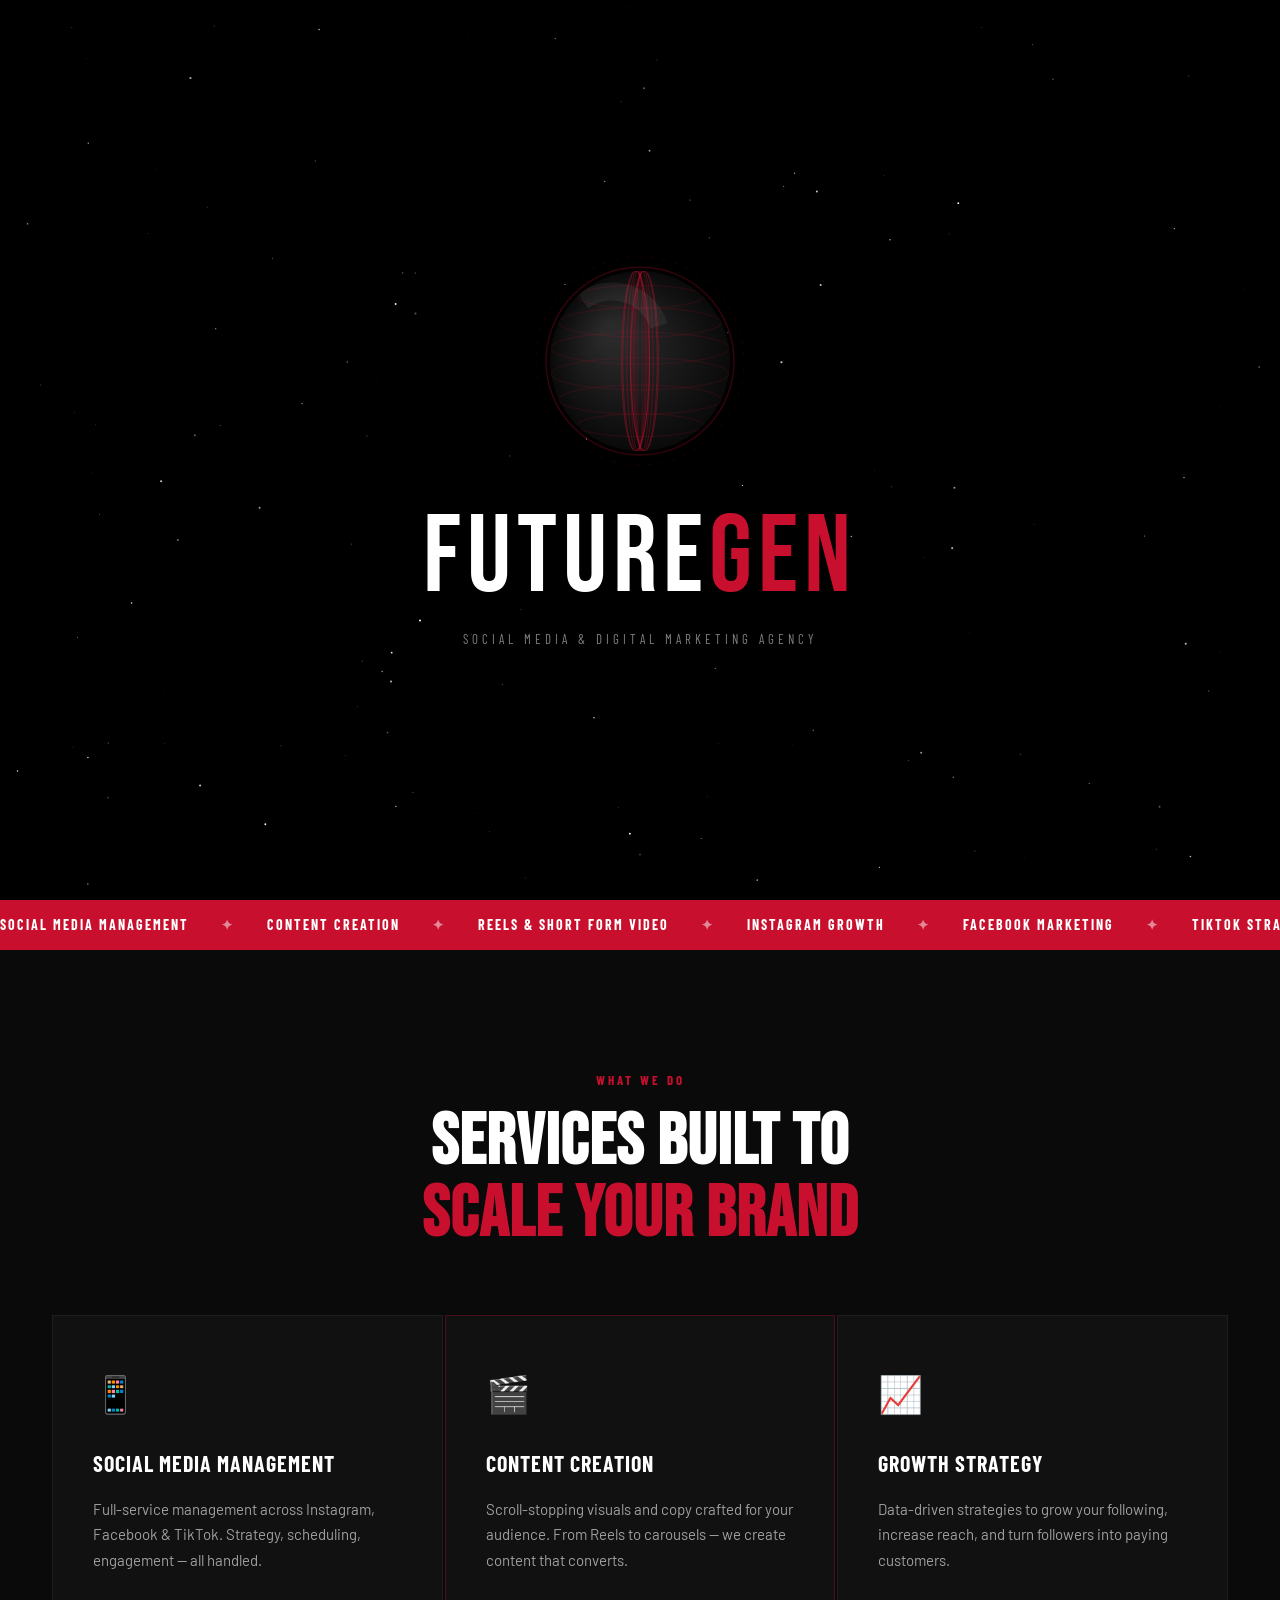
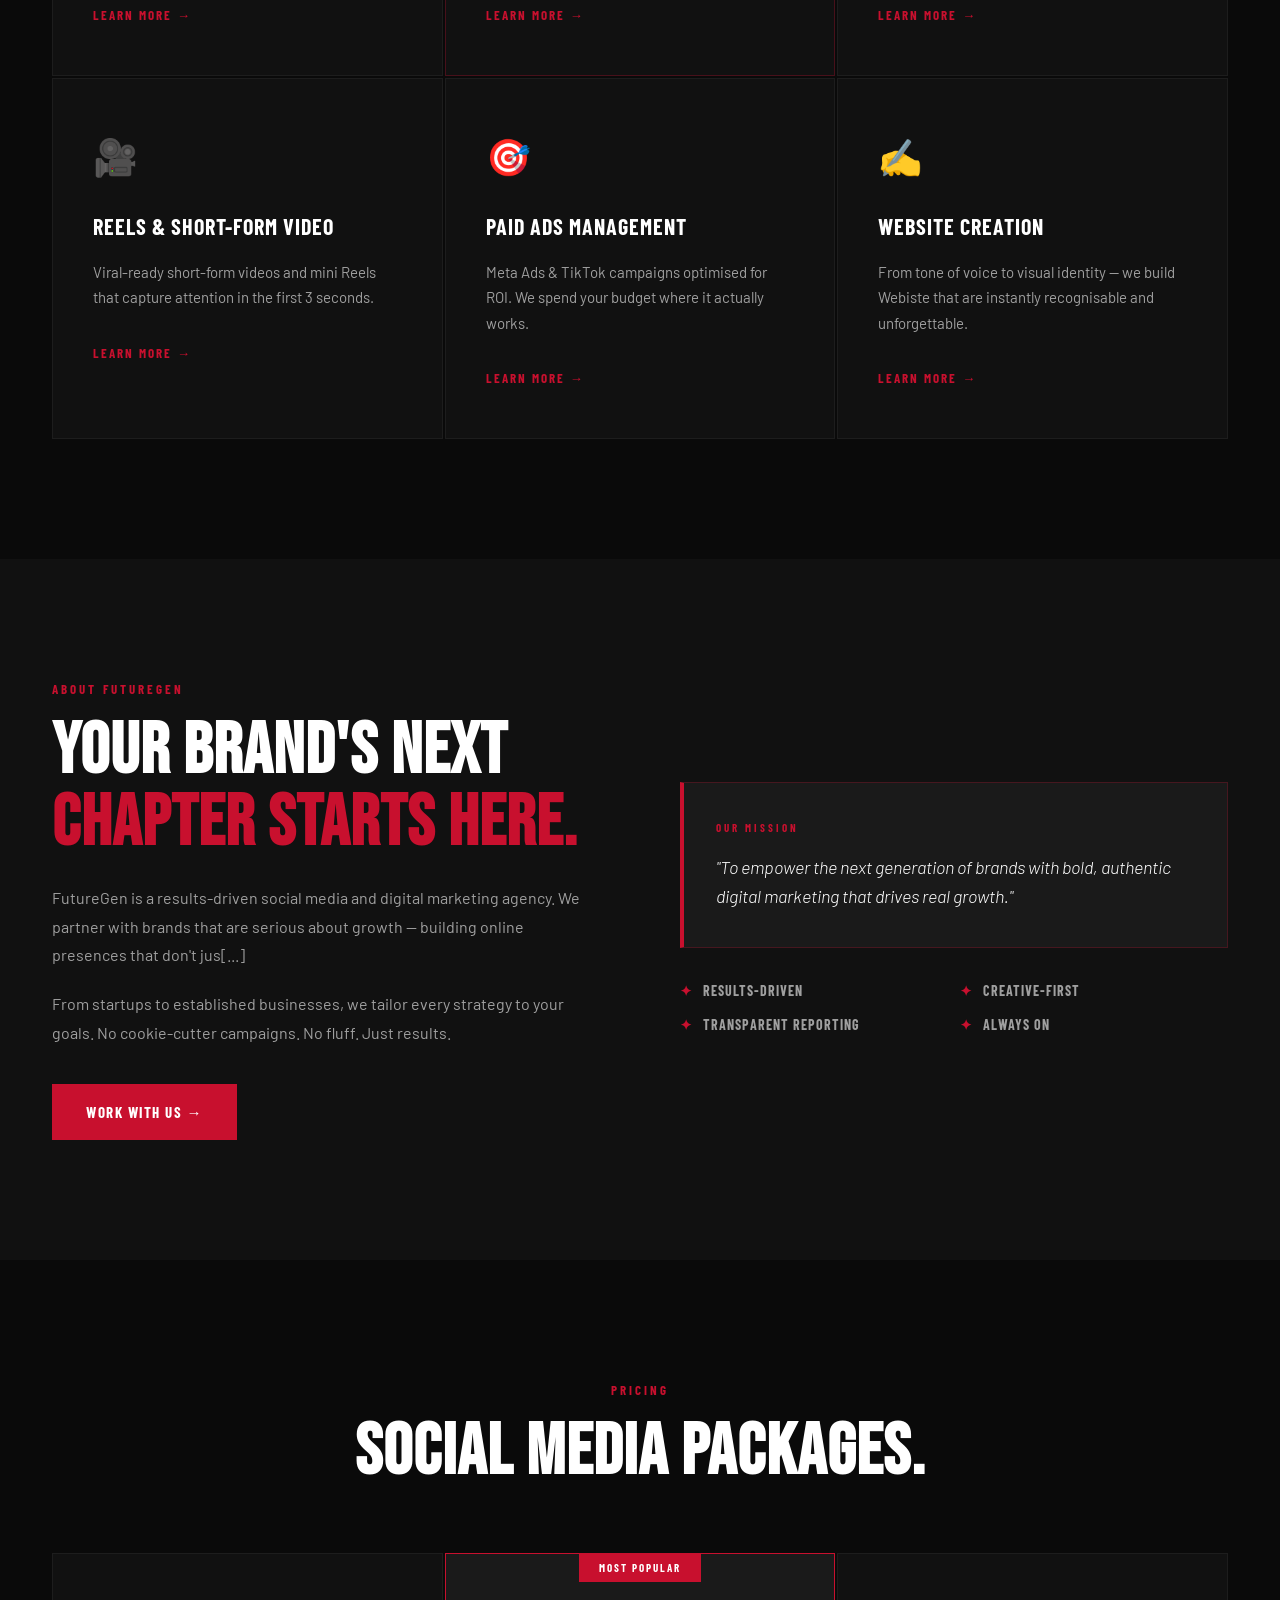
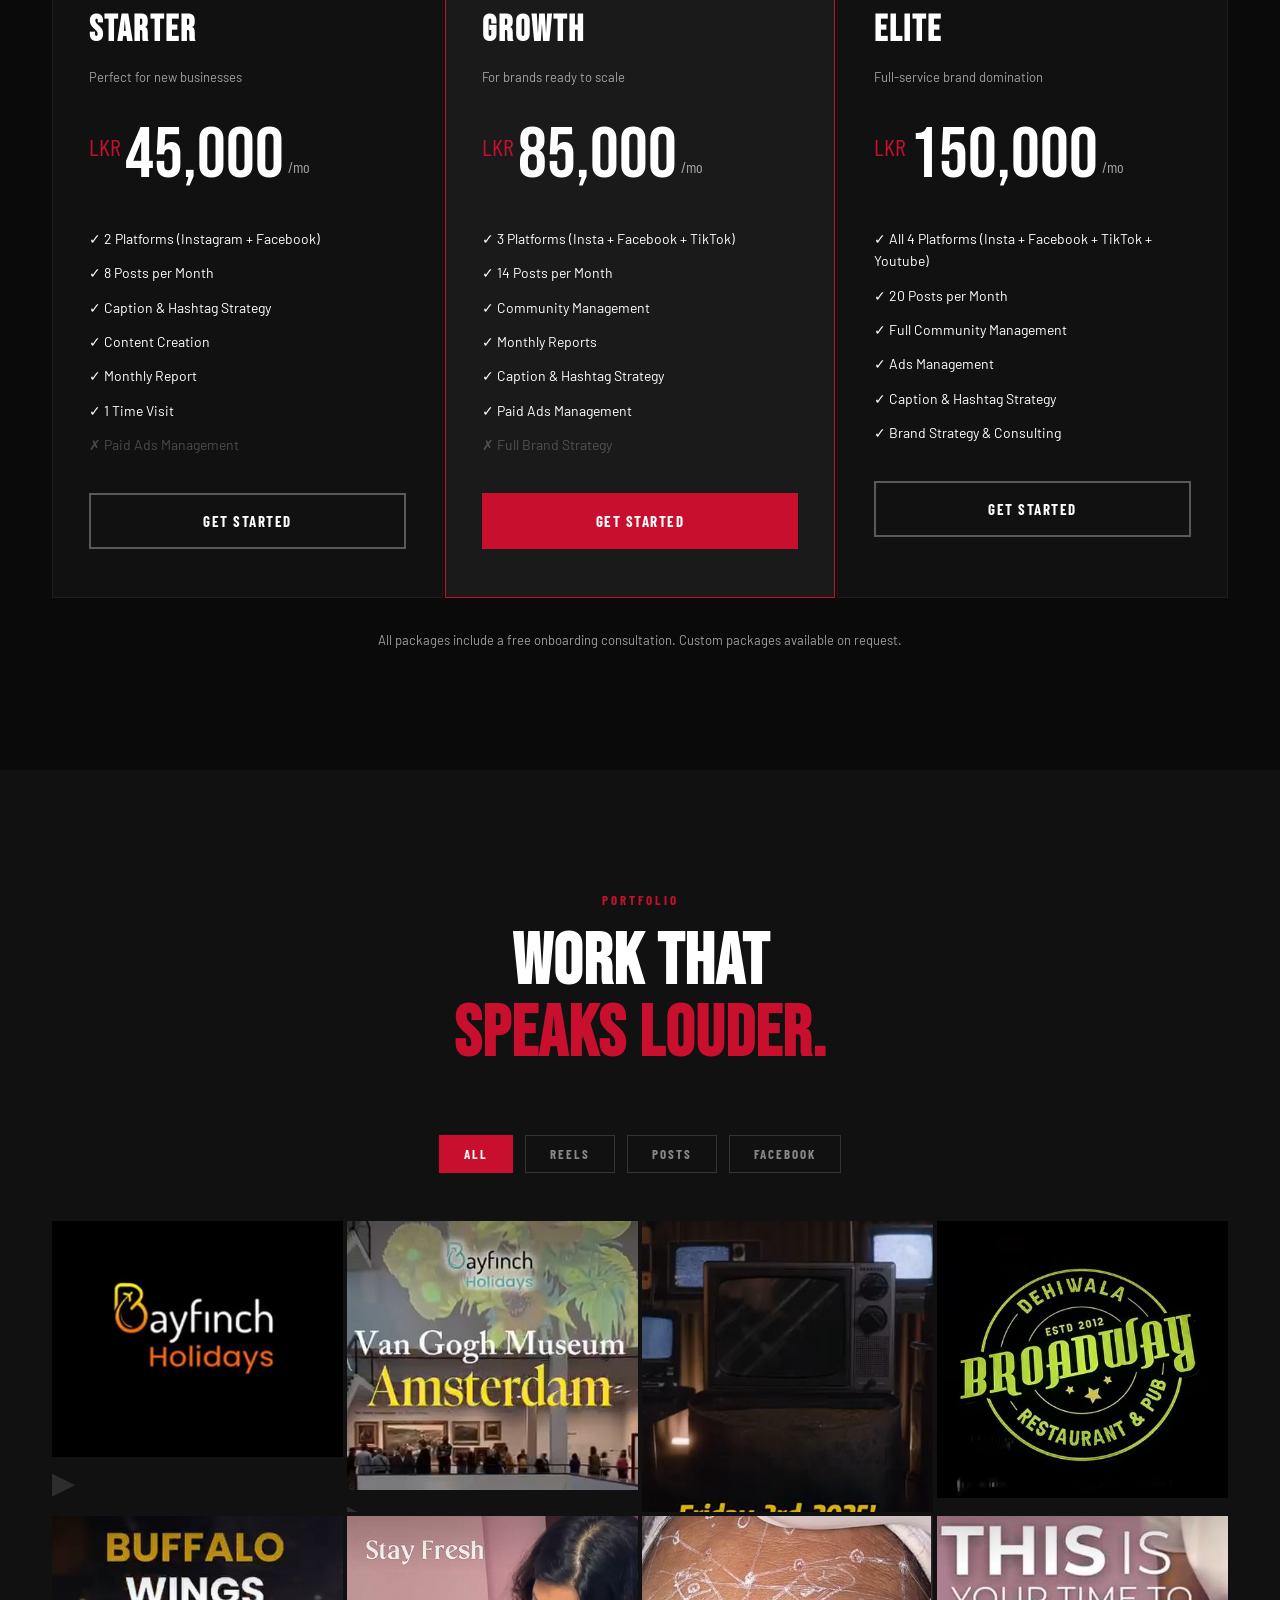
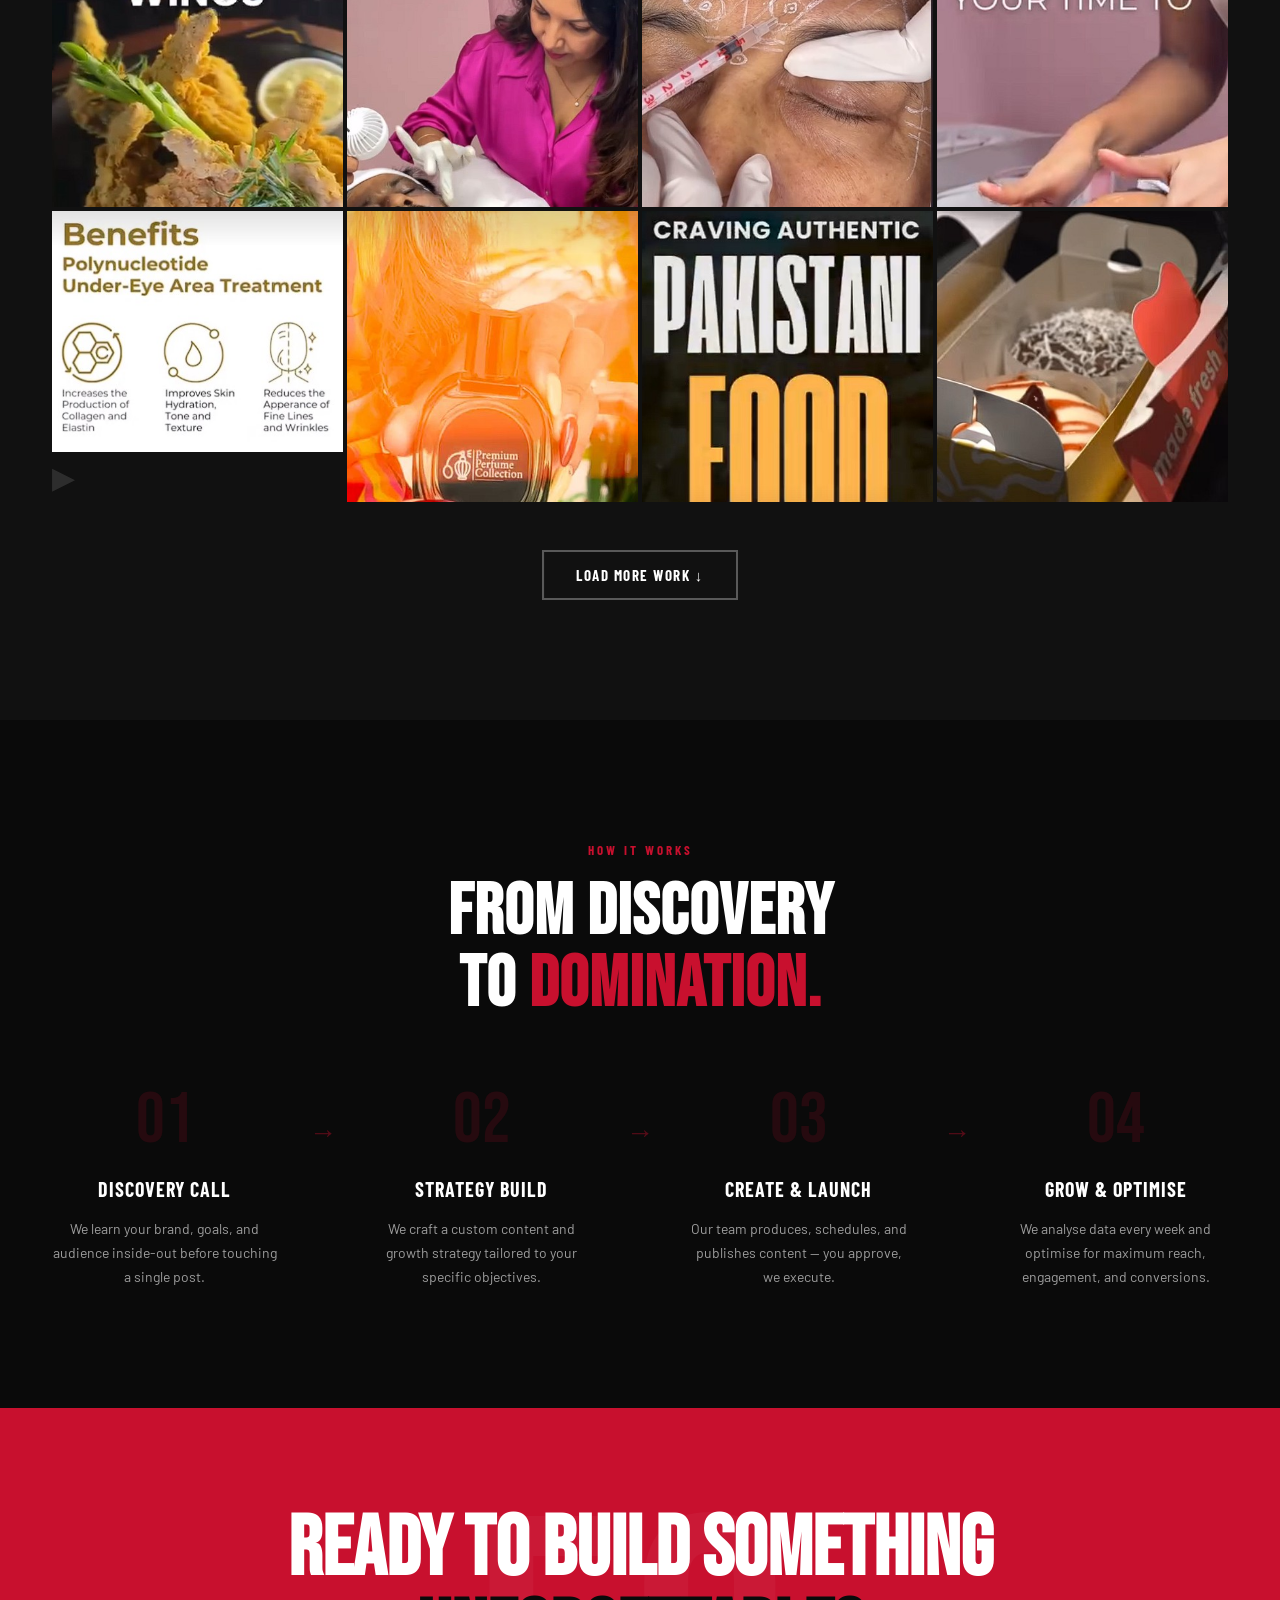
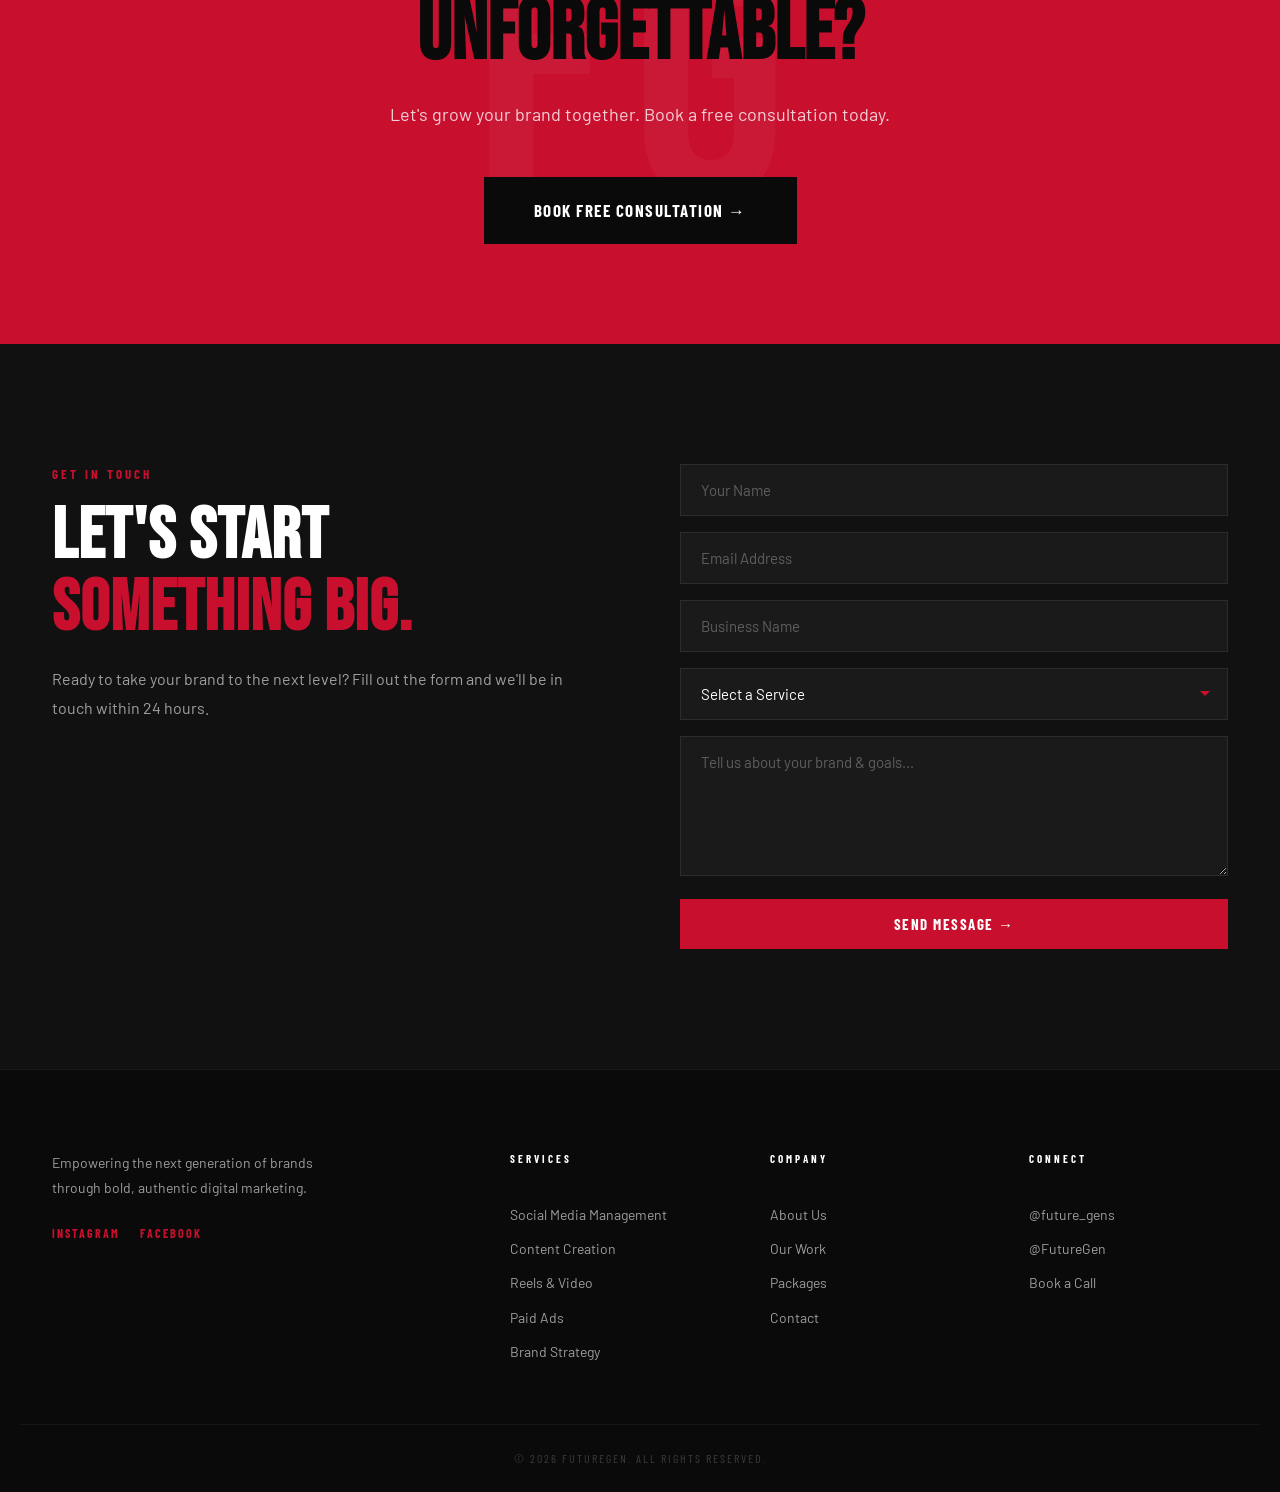
<file: index.html>
<!DOCTYPE html>
<html lang="en">
<head>
  <meta charset="UTF-8" />
  <meta name="viewport" content="width=device-width, initial-scale=1.0" />
  <title>FutureGen — Social Media & Digital Marketing Agency</title>
  <link rel="stylesheet" href="css/style.css" />
  <link rel="preconnect" href="https://fonts.googleapis.com" />
  <link href="https://fonts.googleapis.com/css2?family=Bebas+Neue&family=Barlow:ital,wght@0,300;0,400;0,600;0,700;1,300&family=Barlow+Condensed:wght@400;700&display=swap" rel="stylesheet" />
</head>
<body>

  <!-- ===== INTRO OVERLAY ===== -->
  <div id="intro-overlay">
    <canvas id="intro-stars"></canvas>
    <div id="intro-content">
      <div id="globe-wrap">
        <canvas id="globe-canvas"></canvas>
      </div>
      <div id="intro-text">
        <span id="intro-future">FUTURE</span><span id="intro-gen">GEN</span>
      </div>
      <p id="intro-tagline">Social Media &amp; Digital Marketing Agency</p>
    </div>
  </div>

  <!-- STARS BACKGROUND -->
  <canvas id="stars"></canvas>

  <!-- ===== NAVBAR ===== -->
  <header class="navbar" id="navbar">
    <div class="nav-inner">
      <a href="#" class="nav-logo">
     
      </a>
      <nav class="nav-links" id="nav-links">
        <a href="#services">Services</a>
        <a href="#work">Our Work</a>
        <a href="#about">About Us</a>
        <a href="#packages">Packages</a>
        <a href="#contact" class="nav-cta">Get Started</a>
      </nav>
      <button class="hamburger" id="hamburger" aria-label="Menu">
        <span></span><span></span><span></span>
      </button>
    </div>
  </header>

  

  <!-- ===== HERO ===== -->
  <section class="hero" id="home">
    <div class="hero-content">

      <h1 class="hero-title">
        We Grow<br /><span class="red">Brands</span> That<br />Matter.
      </h1>
      <p class="hero-sub">Social Media Management · Content Creation · Digital Marketing · Video Creation</p>
      <div class="hero-actions">
        <a href="#contact" class="btn btn-red">Start Growing →</a>
        <a href="#work" class="btn btn-outline">View Our Work</a>
      </div>
    </div>

    <div class="hero-scroll">
      <span>Scroll</span>
      <div class="scroll-line"></div>
    </div>
  </section>

  <!-- ===== MARQUEE ===== -->
  <div class="marquee-wrap">
    <div class="marquee-track">
      <span>Social Media Management</span><span class="dot">✦</span>
      <span>Content Creation</span><span class="dot">✦</span>
      <span>Reels & Short Form Video</span><span class="dot">✦</span>
      <span>Instagram Growth</span><span class="dot">✦</span>
      <span>Facebook Marketing</span><span class="dot">✦</span>
      <span>TikTok Strategy</span><span class="dot">✦</span>
      <span>Brand Identity</span><span class="dot">✦</span>
      <span>Digital Marketing</span><span class="dot">✦</span>
      <span>Logo Creation</span><span class="dot">✦</span>
      <span>Flyer Creation</span><span class="dot">✦</span>
      <span>Website Creation</span><span class="dot">✦</span>


      <!-- duplicate for seamless loop -->
      <span>Social Media Management</span><span class="dot">✦</span>
      <span>Content Creation</span><span class="dot">✦</span>
      <span>Reels & Short Form Video</span><span class="dot">✦</span>
      <span>Instagram Growth</span><span class="dot">✦</span>
      <span>Facebook Marketing</span><span class="dot">✦</span>
      <span>TikTok Strategy</span><span class="dot">✦</span>
      <span>Brand Identity</span><span class="dot">✦</span>
      <span>Digital Marketing</span><span class="dot">✦</span>
      <span>Logo Creation</span><span class="dot">✦</span>
      <span>Flyer Creation</span><span class="dot">✦</span>
      <span>Website Creation</span><span class="dot">✦</span>
    </div>
  </div>



  <!-- ===== SERVICES ===== -->
  <section class="services-section" id="services">
    <div class="container">
      <div class="section-header">
        <p class="section-eyebrow">What We Do</p>
        <h2 class="section-title">Services Built to<br /><span class="red">Scale Your Brand</span></h2>
      </div>
      <div class="services-grid">

        <div class="service-card">
          <div class="service-icon">📱</div>
          <h3>Social Media Management</h3>
          <p>Full-service management across Instagram, Facebook & TikTok. Strategy, scheduling, engagement — all handled.</p>
          <a href="#packages" class="service-link">Learn More →</a>
        </div>

        <div class="service-card featured">
          <div class="service-icon">🎬</div>
          <h3>Content Creation</h3>
          <p>Scroll-stopping visuals and copy crafted for your audience. From Reels to carousels — we create content that converts.</p>
          <a href="#packages" class="service-link">Learn More →</a>
        </div>

        <div class="service-card">
          <div class="service-icon">📈</div>
          <h3>Growth Strategy</h3>
          <p>Data-driven strategies to grow your following, increase reach, and turn followers into paying customers.</p>
          <a href="#packages" class="service-link">Learn More →</a>
        </div>

        <div class="service-card">
          <div class="service-icon">🎥</div>
          <h3>Reels & Short-Form Video</h3>
          <p>Viral-ready short-form videos and mini Reels that capture attention in the first 3 seconds.</p>
          <a href="#packages" class="service-link">Learn More →</a>
        </div>

        <div class="service-card">
          <div class="service-icon">🎯</div>
          <h3>Paid Ads Management</h3>
          <p>Meta Ads & TikTok campaigns optimised for ROI. We spend your budget where it actually works.</p>
          <a href="#packages" class="service-link">Learn More →</a>
        </div>

        <div class="service-card">
          <div class="service-icon">✍️</div>
          <h3>Website Creation </h3>
          <p>From tone of voice to visual identity — we build Webiste that are instantly recognisable and unforgettable.</p>
          <a href="#packages" class="service-link">Learn More →</a>
        </div>

      </div>
    </div>
  </section>

  <!-- ===== ABOUT ===== -->
  <section class="about-section" id="about">
    <div class="container about-inner">
      <div class="about-left">
        <p class="section-eyebrow">About FutureGen</p>
        <h2 class="section-title">Your Brand's Next<br /><span class="red">Chapter Starts Here.</span></h2>
        <p class="about-text">FutureGen is a results-driven social media and digital marketing agency. We partner with brands that are serious about growth — building online presences that don't jus[...]
        <p class="about-text">From startups to established businesses, we tailor every strategy to your goals. No cookie-cutter campaigns. No fluff. Just results.</p>
        <a href="#contact" class="btn btn-red">Work With Us →</a>
      </div>
      <div class="about-right">
        <div class="about-card">
          <div class="about-card-tag">Our Mission</div>
          <p>"To empower the next generation of brands with bold, authentic digital marketing that drives real growth."</p>
        </div>
        <div class="about-values">
          <div class="value-item"><span>✦</span> Results-Driven</div>
          <div class="value-item"><span>✦</span> Creative-First</div>
          <div class="value-item"><span>✦</span> Transparent Reporting</div>
          <div class="value-item"><span>✦</span> Always On</div>
        </div>
      </div>
    </div>
  </section>

  <!-- ===== PACKAGES ===== -->
  <section class="packages-section" id="packages">
    <div class="container">
      <div class="section-header">
        <p class="section-eyebrow">Pricing</p>
        <h2 class="section-title">Social Media Packages.<br /></h2>
      </div>
      <div class="packages-grid">

        <div class="package-card">
          <div class="pkg-top">
            <h3>Starter</h3>
            <p class="pkg-tagline">Perfect for new businesses</p>
          </div>
          <div class="pkg-price">
            <span class="currency">LKR</span>
            <span class="amount">45,000</span>
            <span class="period">/mo</span>
          </div>
          <ul class="pkg-features">
            <li>✓ 2 Platforms (Instagram + Facebook)</li>
            <li>✓ 8 Posts per Month</li>
            <li>✓ Caption & Hashtag Strategy</li>
             <li>✓ Content Creation</li>
            <li>✓ Monthly Report </li>
             <li>✓ 1 Time Visit </li>
            <li class="muted">✗ Paid Ads Management</li>
          </ul>
          <a href="#contact" class="btn btn-outline full-width">Get Started</a>
        </div>

        <div class="package-card featured">
          <div class="pkg-badge">Most Popular</div>
          <div class="pkg-top">
            <h3>Growth</h3>
            <p class="pkg-tagline">For brands ready to scale</p>
          </div>
          <div class="pkg-price">
            <span class="currency">LKR</span>
            <span class="amount">85,000</span>
            <span class="period">/mo</span>
          </div>
          <ul class="pkg-features">
            <li>✓ 3 Platforms (Insta + Facebook + TikTok)</li>
            <li>✓ 14 Posts per Month</li>
            <li>✓ Community Management</li>
            <li>✓ Monthly Reports</li>
              <li>✓ Caption & Hashtag Strategy</li>
            <li>✓ Paid Ads Management </li>
            <li class="muted">✗ Full Brand Strategy</li>
          </ul>
          <a href="#contact" class="btn btn-red full-width">Get Started</a>
        </div>

        <div class="package-card">
          <div class="pkg-top">
            <h3>Elite</h3>
            <p class="pkg-tagline">Full-service brand domination</p>
          </div>
          <div class="pkg-price">
            <span class="currency">LKR</span>
            <span class="amount">150,000</span>
            <span class="period">/mo</span>
          </div>
          <ul class="pkg-features">
            <li>✓ All 4 Platforms (Insta + Facebook + TikTok + Youtube)</li>
            <li>✓ 20 Posts per Month</li>
            <li>✓ Full Community Management</li>
            <li>✓ Ads Management</li>
            <li>✓ Caption & Hashtag Strategy</li>
            <li>✓ Brand Strategy & Consulting</li>
          </ul>
          <a href="#contact" class="btn btn-outline full-width">Get Started</a>
        </div>

      </div>
      <p class="packages-note">All packages include a free onboarding consultation. Custom packages available on request.</p>
    </div>
  </section>

 <!-- ===== OUR WORK ===== -->
<section class="work-section" id="work">
  <div class="container">
    <div class="section-header">
      <p class="section-eyebrow">Portfolio</p>
      <h2 class="section-title">Work That<br /><span class="red">Speaks Louder.</span></h2>
    </div>

    <!-- FILTER TABS -->
    <div class="work-filters">
      <button class="filter-btn active" data-filter="all">All</button>
      <button class="filter-btn" data-filter="reel">Reels</button>
      <button class="filter-btn" data-filter="post">Posts</button>
      <button class="filter-btn" data-filter="facebook">Facebook</button>
    </div>

    <!-- GRID -->
    <div class="work-grid-new" id="workGrid">

      <div class="wi" data-type="reel" data-url="https://www.instagram.com/reel/C9h8whpI2ES/">
        <a href="https://www.instagram.com/reel/C9h8whpI2ES/?igsh=MWF1MWQzOTV5OW5ucA==" target="_blank" class="wi-inner">
          <img src="images/reel1.jpg.png" alt="Instagram Reel" class="wi-image">
          <span class="wi-play">▶</span>
          <div class="wi-overlay"><span class="work-tag">Reel</span><h4>Instagram Reel</h4><p class="wi-cta">View on Instagram ↗</p></div>
        </a>
      </div>

      <div class="wi" data-type="reel" data-url="https://www.instagram.com/reel/DTn6zUYETkL/">
        <a href="https://www.instagram.com/reel/DTn6zUYETkL/?igsh=dDd3cmRmYjM1M3R3" target="_blank" class="wi-inner">
          <img src="images/reel2.jpg" alt="Instagram Reel" class="wi-image">
          <span class="wi-play">▶</span>
          <div class="wi-overlay"><span class="work-tag">Reel</span><h4>Instagram Reel</h4><p class="wi-cta">View on Instagram ↗</p></div>
        </a>
      </div>

      <div class="wi" data-type="reel" data-url="https://www.instagram.com/reel/DEPBdlItojY/">
        <a href="https://www.instagram.com/reel/DEPBdlItojY/?igsh=MWs1cXJxYWU2ZnRtYg==" target="_blank" class="wi-inner">
          <img src="images/reel3.jpg" alt="Instagram Reel" class="wi-image">
          <span class="wi-play">▶</span>
          <div class="wi-overlay"><span class="work-tag">Reel</span><h4>Instagram Reel</h4><p class="wi-cta">View on Instagram ↗</p></div>
        </a>
      </div>

      <div class="wi" data-type="reel" data-url="https://www.instagram.com/reel/DEHf4yiNTd1/">
        <a href="https://www.instagram.com/reel/DEHf4yiNTd1/?igsh=bGY3d3pkd2l6Mmpq" target="_blank" class="wi-inner">
          <img src="images/reel4.jpg" alt="Instagram Reel" class="wi-image">
          <span class="wi-play">▶</span>
          <div class="wi-overlay"><span class="work-tag">Reel</span><h4>Instagram Reel</h4><p class="wi-cta">View on Instagram ↗</p></div>
        </a>
      </div>

      <div class="wi" data-type="reel" data-url="https://www.instagram.com/reel/DEEuwURJbtC/">
        <a href="https://www.instagram.com/reel/DEEuwURJbtC/?igsh=cDE3bnV0M3JjYzk=" target="_blank" class="wi-inner">
          <img src="images/reel5.jpg" alt="Instagram Reel" class="wi-image">
          <span class="wi-play">▶</span>
          <div class="wi-overlay"><span class="work-tag">Reel</span><h4>Instagram Reel</h4><p class="wi-cta">View on Instagram ↗</p></div>
        </a>
      </div>

      <div class="wi" data-type="reel" data-url="https://www.instagram.com/reel/DHLg0JFynKd/">
        <a href="https://www.instagram.com/reel/DHLg0JFynKd/?igsh=MXNzb2gyOGExZ2xqZA==" target="_blank" class="wi-inner">
          <img src="images/reel6.jpg" alt="Instagram Reel" class="wi-image">
          <span class="wi-play">▶</span>
          <div class="wi-overlay"><span class="work-tag">Reel</span><h4>Instagram Reel</h4><p class="wi-cta">View on Instagram ↗</p></div>
        </a>
      </div>

      <div class="wi" data-type="reel" data-url="https://www.instagram.com/reel/DG25OkDyvgH/">
        <a href="https://www.instagram.com/reel/DG25OkDyvgH/?igsh=cnlkbHB0dWoxbjd3" target="_blank" class="wi-inner">
          <img src="images/reel7.jpg" alt="Instagram Reel" class="wi-image">
          <span class="wi-play">▶</span>
          <div class="wi-overlay"><span class="work-tag">Reel</span><h4>Instagram Reel</h4><p class="wi-cta">View on Instagram ↗</p></div>
        </a>
      </div>

      <div class="wi" data-type="reel" data-url="https://www.instagram.com/reel/DGLKVBsSpGK/">
        <a href="https://www.instagram.com/reel/DGLKVBsSpGK/?igsh=bnI5N3ZqY3RjMzNs" target="_blank" class="wi-inner">
          <img src="images/reel8.jpg" alt="Instagram Reel" class="wi-image">
          <span class="wi-play">▶</span>
          <div class="wi-overlay"><span class="work-tag">Reel</span><h4>Instagram Reel</h4><p class="wi-cta">View on Instagram ↗</p></div>
        </a>
      </div>

      <div class="wi" data-type="reel" data-url="https://www.instagram.com/reel/DF5VsQvywC8/">
        <a href="https://www.instagram.com/reel/DF5VsQvywC8/?igsh=MWV0cXY1MWE3ZXJkOA==" target="_blank" class="wi-inner">
          <img src="images/reel9.jpg" alt="Instagram Reel" class="wi-image">
          <span class="wi-play">▶</span>
          <div class="wi-overlay"><span class="work-tag">Reel</span><h4>Instagram Reel</h4><p class="wi-cta">View on Instagram ↗</p></div>
        </a>
      </div>

      <div class="wi" data-type="reel" data-url="https://www.instagram.com/reel/C9ZRUH7JXrM/">
        <a href="https://www.instagram.com/reel/C9ZRUH7JXrM/?igsh=enRybDJ5dTJldnN5" target="_blank" class="wi-inner">
          <img src="images/reel10.jpg" alt="Instagram Reel" class="wi-image">
          <span class="wi-play">▶</span>
          <div class="wi-overlay"><span class="work-tag">Reel</span><h4>Instagram Reel</h4><p class="wi-cta">View on Instagram ↗</p></div>
        </a>
      </div>

      <div class="wi" data-type="reel" data-url="https://www.instagram.com/reel/DA80-shS84m/">
        <a href="https://www.instagram.com/reel/DA80-shS84m/?igsh=MXN2cmR1bHcyMzg4OQ==" target="_blank" class="wi-inner">
          <img src="images/reel11.jpg" alt="Instagram Reel" class="wi-image">
          <span class="wi-play">▶</span>
          <div class="wi-overlay"><span class="work-tag">Reel</span><h4>Instagram Reel</h4><p class="wi-cta">View on Instagram ↗</p></div>
        </a>
      </div>

      <div class="wi" data-type="reel" data-url="https://www.instagram.com/reel/C_5psUtomtu/">
        <a href="https://www.instagram.com/reel/C_5psUtomtu/?igsh=amVkZ2lwYmt4NjR2" target="_blank" class="wi-inner">
          <img src="images/reel12.jpg" alt="Instagram Reel" class="wi-image">
          <span class="wi-play">▶</span>
          <div class="wi-overlay"><span class="work-tag">Reel</span><h4>Instagram Reel</h4><p class="wi-cta">View on Instagram ↗</p></div>
        </a>
      </div>

      <div class="wi" data-type="post" data-url="https://www.instagram.com/p/C9nAP1OpLyC/">
        <a href="https://www.instagram.com/p/C9nAP1OpLyC/?igsh=MW8wYTQyeGcyejc1dA==" target="_blank" class="wi-inner">
          <img src="images/post1.jpg" alt="Instagram Post" class="wi-image">
          <span class="wi-play">◼</span>
          <div class="wi-overlay"><span class="work-tag">Post</span><h4>Instagram Post</h4><p class="wi-cta">View on Instagram ↗</p></div>
        </a>
      </div>

      <div class="wi" data-type="post" data-url="https://www.instagram.com/p/C-8O4GvNSHN/">
        <a href="https://www.instagram.com/p/C-8O4GvNSHN/?igsh=ejd0ejlrNjBybDM5" target="_blank" class="wi-inner">
          <img src="images/post2.jpg" alt="Instagram Post" class="wi-image">
          <span class="wi-play">◼</span>
          <div class="wi-overlay"><span class="work-tag">Post</span><h4>Instagram Post</h4><p class="wi-cta">View on Instagram ↗</p></div>
        </a>
      </div>

      <div class="wi" data-type="post" data-url="https://www.instagram.com/p/DH8MOImNhRL/">
        <a href="https://www.instagram.com/p/DH8MOImNhRL/?igsh=MWk2eGZjcTN5NGhqaQ==" target="_blank" class="wi-inner">
          <img src="images/post3.jpg" alt="Instagram Post" class="wi-image">
          <span class="wi-play">◼</span>
          <div class="wi-overlay"><span class="work-tag">Post</span><h4>Instagram Post</h4><p class="wi-cta">View on Instagram ↗</p></div>
        </a>
      </div>

      <div class="wi" data-type="post" data-url="https://www.instagram.com/p/DIEu7rjIEar/">
        <a href="https://www.instagram.com/p/DIEu7rjIEar/?igsh=NXZjZWl0cW1uZmc5" target="_blank" class="wi-inner">
          <img src="images/post4.jpg" alt="Instagram Post" class="wi-image">
          <span class="wi-play">◼</span>
          <div class="wi-overlay"><span class="work-tag">Post</span><h4>Instagram Post</h4><p class="wi-cta">View on Instagram ↗</p></div>
        </a>
      </div>

      <div class="wi" data-type="post" data-url="https://www.instagram.com/p/DHtEvZnTn4s/">
        <a href="https://www.instagram.com/p/DHtEvZnTn4s/?igsh=MWkxZ3RqMTd3dmZ4Yw==" target="_blank" class="wi-inner">
          <img src="images/post5.jpg" alt="Instagram Post" class="wi-image">
          <span class="wi-play">◼</span>
          <div class="wi-overlay"><span class="work-tag">Post</span><h4>Instagram Post</h4><p class="wi-cta">View on Instagram ↗</p></div>
        </a>
      </div>

      <div class="wi" data-type="post" data-url="https://www.instagram.com/p/DF2lsa7yjp5/">
        <a href="https://www.instagram.com/p/DF2lsa7yjp5/?igsh=MXJ3ejAyOXg0dHhnOA==" target="_blank" class="wi-inner">
          <img src="images/post6.jpg" alt="Instagram Post" class="wi-image">
          <span class="wi-play">◼</span>
          <div class="wi-overlay"><span class="work-tag">Post</span><h4>Instagram Post</h4><p class="wi-cta">View on Instagram ↗</p></div>
        </a>
      </div>

      <div class="wi" data-type="post" data-url="https://www.instagram.com/p/C8_16uPozHT/">
        <a href="https://www.instagram.com/p/C8_16uPozHT/?igsh=MTYwbWgydm82bW5xYw==" target="_blank" class="wi-inner">
          <img src="images/post7.jpg" alt="Instagram Post" class="wi-image">
          <span class="wi-play">◼</span>
          <div class="wi-overlay"><span class="work-tag">Post</span><h4>Instagram Post</h4><p class="wi-cta">View on Instagram ↗</p></div>
        </a>
      </div>

      <div class="wi" data-type="post" data-url="https://www.instagram.com/p/C9GroYFhJwv/">
        <a href="https://www.instagram.com/p/C9GroYFhJwv/?igsh=dXpvcG9obTR0bXQ0" target="_blank" class="wi-inner">
          <img src="images/post8.jpg" alt="Instagram Post" class="wi-image">
          <span class="wi-play">◼</span>
          <div class="wi-overlay"><span class="work-tag">Post</span><h4>Instagram Post</h4><p class="wi-cta">View on Instagram ↗</p></div>
        </a>
      </div>

      <div class="wi" data-type="post" data-url="https://www.instagram.com/p/C6I3xBdtywZ/">
        <a href="https://www.instagram.com/p/C6I3xBdtywZ/?igsh=MXF2dzZ6ZjRxdm5rMw==" target="_blank" class="wi-inner">
          <img src="images/post9.jpg" alt="Instagram Post" class="wi-image">
          <span class="wi-play">◼</span>
          <div class="wi-overlay"><span class="work-tag">Post</span><h4>Instagram Post</h4><p class="wi-cta">View on Instagram ↗</p></div>
        </a>
      </div>

      <div class="wi" data-type="post" data-url="https://www.instagram.com/p/C8ULKJGylSm/">
        <a href="https://www.instagram.com/p/C8ULKJGylSm/?igsh=MXN6b2hjYWJqcjdldg==" target="_blank" class="wi-inner">
          <img src="images/post10.jpg" alt="Instagram Post" class="wi-image">
          <span class="wi-play">◼</span>
          <div class="wi-overlay"><span class="work-tag">Post</span><h4>Instagram Post</h4><p class="wi-cta">View on Instagram ↗</p></div>
        </a>
      </div>

      <div class="wi" data-type="post" data-url="https://www.instagram.com/p/DA81ZTuSLZt/">
        <a href="https://www.instagram.com/p/DA81ZTuSLZt/?igsh=NXFyZXllZmM0em5h" target="_blank" class="wi-inner">
          <img src="images/post11.jpg" alt="Instagram Post" class="wi-image">
          <span class="wi-play">◼</span>
          <div class="wi-overlay"><span class="work-tag">Post</span><h4>Instagram Post</h4><p class="wi-cta">View on Instagram ↗</p></div>
        </a>
      </div>

      <div class="wi" data-type="post" data-url="https://www.instagram.com/p/DBYjT8xJbD7/">
        <a href="https://www.instagram.com/p/DBYjT8xJbD7/?igsh=YnIyNHJ4aGw0c3lo" target="_blank" class="wi-inner">
          <img src="images/post12.jpg" alt="Instagram Post" class="wi-image">
          <span class="wi-play">◼</span>
          <div class="wi-overlay"><span class="work-tag">Post</span><h4>Instagram Post</h4><p class="wi-cta">View on Instagram ↗</p></div>
        </a>
      </div>

      <div class="wi" data-type="post" data-url="https://www.instagram.com/p/DB_ZkFxuV60/">
        <a href="https://www.instagram.com/p/DB_ZkFxuV60/?igsh=bGFvaHV1YWY0dzlr" target="_blank" class="wi-inner">
          <img src="images/post13.jpg" alt="Instagram Post" class="wi-image">
          <span class="wi-play">◼</span>
          <div class="wi-overlay"><span class="work-tag">Post</span><h4>Instagram Post</h4><p class="wi-cta">View on Instagram ↗</p></div>
        </a>
      </div>

      <div class="wi" data-type="post" data-url="https://www.instagram.com/p/DBQIuJRMml-/">
        <a href="https://www.instagram.com/p/DBQIuJRMml-/?igsh=bTdyOTJ4MWYyZjZj" target="_blank" class="wi-inner">
          <img src="images/post14.jpg" alt="Instagram Post" class="wi-image">
          <span class="wi-play">◼</span>
          <div class="wi-overlay"><span class="work-tag">Post</span><h4>Instagram Post</h4><p class="wi-cta">View on Instagram ↗</p></div>
        </a>
      </div>

      <div class="wi" data-type="post" data-url="https://www.instagram.com/p/C_a6xzeygBF/">
        <a href="https://www.instagram.com/p/C_a6xzeygBF/?igsh=anJucXU5aWxnazdu" target="_blank" class="wi-inner">
          <img src="images/post15.jpg" alt="Instagram Post" class="wi-image">
          <span class="wi-play">◼</span>
          <div class="wi-overlay"><span class="work-tag">Post</span><h4>Instagram Post</h4><p class="wi-cta">View on Instagram ↗</p></div>
        </a>
      </div>

      <div class="wi" data-type="post" data-url="https://www.instagram.com/p/C_PZAcFhYha/">
        <a href="https://www.instagram.com/p/C_PZAcFhYha/?igsh=MWpkejAyODk1cWQ1OA==" target="_blank" class="wi-inner">
          <img src="images/post16.jpg" alt="Instagram Post" class="wi-image">
          <span class="wi-play">◼</span>
          <div class="wi-overlay"><span class="work-tag">Post</span><h4>Instagram Post</h4><p class="wi-cta">View on Instagram ↗</p></div>
        </a>
      </div>

      <div class="wi" data-type="post" data-url="https://www.instagram.com/p/C_C8XrphVpH/">
        <a href="https://www.instagram.com/p/C_C8XrphVpH/?igsh=MXVweHV3b3B0Nm9oNQ==" target="_blank" class="wi-inner">
          <img src="images/post17.jpg" alt="Instagram Post" class="wi-image">
          <span class="wi-play">◼</span>
          <div class="wi-overlay"><span class="work-tag">Post</span><h4>Instagram Post</h4><p class="wi-cta">View on Instagram ↗</p></div>
        </a>
      </div>

      <div class="wi" data-type="post" data-url="https://www.instagram.com/p/DKe74UcJzjU/">
        <a href="https://www.instagram.com/p/DKe74UcJzjU/?igsh=aXp0dDUwZGpmMGU1" target="_blank" class="wi-inner">
          <img src="images/post18.jpg" alt="Instagram Post" class="wi-image">
          <span class="wi-play">◼</span>
          <div class="wi-overlay"><span class="work-tag">Post</span><h4>Instagram Post</h4><p class="wi-cta">View on Instagram ↗</p></div>
        </a>
      </div>

      <div class="wi" data-type="post" data-url="https://www.instagram.com/p/DAN9TCgo3A6/">
        <a href="https://www.instagram.com/p/DAN9TCgo3A6/?igsh=MXZiaDdhbjV3YnNqZA==" target="_blank" class="wi-inner">
          <img src="images/post19.jpg" alt="Instagram Post" class="wi-image">
          <span class="wi-play">◼</span>
          <div class="wi-overlay"><span class="work-tag">Post</span><h4>Instagram Post</h4><p class="wi-cta">View on Instagram ↗</p></div>
        </a>
      </div>

      <div class="wi" data-type="facebook">
        <a href="https://www.facebook.com/share/p/1CscTVpr2b/?mibextid=wwXIfr" target="_blank" class="wi-inner">
          <img src="images/fb1.jpg" alt="Facebook Post" class="wi-image">
          <span class="wi-play">f</span>
          <div class="wi-overlay"><span class="work-tag">Facebook</span><h4>Facebook Post</h4><p class="wi-cta">View on Facebook ↗</p></div>
        </a>
      </div>

      <div class="wi" data-type="facebook">
        <a href="https://m.facebook.com/story.php?story_fbid=pfbid02qSD2XGC5XWZzbMPqPefqtQKX6LcAtbbwwfdRhMdzJuUmwgJDesaanyWuKNvYsePKl&id=61564882485617&mibextid=wwXIfr" target="_blank" class="wi-inner">
          <img src="images/fb2.jpg" alt="Facebook Post" class="wi-image">
          <span class="wi-play">f</span>
          <div class="wi-overlay"><span class="work-tag">Facebook</span><h4>Facebook Post</h4><p class="wi-cta">View on Facebook ↗</p></div>
        </a>
      </div>

    </div><!-- /work-grid-new -->

    <div class="work-load-more">
      <button class="btn btn-outline" id="loadMoreBtn" onclick="loadMore()">Load More Work ↓</button>
    </div>

  </div>
</section>


  <!-- ===== PROCESS ===== -->
  <section class="process-section">
    <div class="container">
      <div class="section-header">
        <p class="section-eyebrow">How It Works</p>
        <h2 class="section-title">From Discovery<br />to <span class="red">Domination.</span></h2>
      </div>
      <div class="process-steps">
        <div class="process-step">
          <div class="step-num">01</div>
          <h4>Discovery Call</h4>
          <p>We learn your brand, goals, and audience inside-out before touching a single post.</p>
        </div>
        <div class="process-arrow">→</div>
        <div class="process-step">
          <div class="step-num">02</div>
          <h4>Strategy Build</h4>
          <p>We craft a custom content and growth strategy tailored to your specific objectives.</p>
        </div>
        <div class="process-arrow">→</div>
        <div class="process-step">
          <div class="step-num">03</div>
          <h4>Create & Launch</h4>
          <p>Our team produces, schedules, and publishes content — you approve, we execute.</p>
        </div>
        <div class="process-arrow">→</div>
        <div class="process-step">
          <div class="step-num">04</div>
          <h4>Grow & Optimise</h4>
          <p>We analyse data every week and optimise for maximum reach, engagement, and conversions.</p>
        </div>
      </div>
    </div>
  </section>

  <!-- ===== CTA BANNER ===== -->
  <section class="cta-banner">
    <div class="container">
      <h2>Ready to Build Something<br /><span class="red">Unforgettable?</span></h2>
      <p>Let's grow your brand together. Book a free consultation today.</p>
      <a href="#contact" class="btn btn-red btn-large">Book Free Consultation →</a>
    </div>
  </section>

  

  <!-- ===== CONTACT ===== -->
  <section class="contact-section" id="contact">
    <div class="container contact-inner">
      <div class="contact-left">
        <p class="section-eyebrow">Get In Touch</p>
        <h2 class="section-title">Let's Start<br /><span class="red">Something Big.</span></h2>
        <p class="contact-text">Ready to take your brand to the next level? Fill out the form and we'll be in touch within 24 hours.</p>
        <div class="contact-links">
         <!-- WHATSAPP FLOAT BUTTON -->
<a href="https://wa.me/94785777901?text=Hi%20FutureGen!%20I%27m%20interested%20in%20your%20services%20%F0%9F%9A%80" 
   target="_blank" class="wa-float" id="wa-float">
  <svg xmlns="http://www.w3.org/2000/svg" viewBox="0 0 32 32" width="30" height="30" fill="white">
    <path d="M16 0C7.164 0 0 7.163 0 16c0 2.822.736 5.466 2.02 7.76L0 32l8.48-2.02A15.93 15.93 0 0016 32c8.837 0 16-7.163 16-16S24.837 0 16 0zm0 29.333a13.27 13.27 0 01-6.747-1.84l-.484-.287-5.03 1.19[...]
  </svg>
  <span class="wa-tooltip">Chat on WhatsApp</span>
</a>

        </div>
      </div>
      <div class="contact-right">
        <div class="contact-form-wrap">
          <div class="form-group">
            <input type="text" placeholder="Your Name" class="form-input" />
          </div>
          <div class="form-group">
            <input type="email" placeholder="Email Address" class="form-input" />
          </div>
          <div class="form-group">
            <input type="text" placeholder="Business Name" class="form-input" />
          </div>
          <div class="form-group">
            <select class="form-input form-select">
              <option value="" disabled selected>Select a Service</option>
              <option>Social Media Management</option>
              <option>Content Creation</option>
              <option>Reels & Short-Form Video</option>
              <option>Paid Ads Management</option>
              <option>Full Package (Elite)</option>
              <option>Custom Package</option>
            </select>
          </div>
          <div class="form-group">
            <textarea placeholder="Tell us about your brand & goals..." class="form-input form-textarea"></textarea>
          </div>
<button class="btn btn-red full-width" onclick="submitForm(this)">Send Message →</button>
        </div>
      </div>
    </div>
  </section>
  

  <!-- ===== FOOTER ===== -->
  <footer class="footer">
    <div class="container footer-inner">
      <div class="footer-brand">
        <p>Empowering the next generation of brands through bold, authentic digital marketing.</p>
        <div class="footer-socials">
          <a href="https://www.instagram.com/future_gens" target="_blank">Instagram</a>
          <a href="https://www.facebook.com/share/18ecJWh8si/" target="_blank">Facebook</a>
        </div>
      </div>
      <div class="footer-links">
        <h5>Services</h5>
        <a href="#services">Social Media Management</a>
        <a href="#services">Content Creation</a>
        <a href="#services">Reels & Video</a>
        <a href="#services">Paid Ads</a>
        <a href="#services">Brand Strategy</a>
      </div>
      <div class="footer-links">
        <h5>Company</h5>
        <a href="#about">About Us</a>
        <a href="#work">Our Work</a>
        <a href="#packages">Packages</a>
        <a href="#contact">Contact</a>
      </div>
      <div class="footer-links">
        <h5>Connect</h5>
        <a href="https://www.instagram.com/future_gens" target="_blank">@future_gens</a>
        <a href="https://www.facebook.com/share/18ecJWh8si/ " target="_blank">@FutureGen</a>
        <a href="#contact">Book a Call</a>
      </div>
    </div>
    <div class="footer-bottom">
      <p>© 2026 FutureGen. All rights reserved.</p>
    </div>
  </footer>

  <script src="js/main.js"></script>



</body>
</html>
</file>
<file: css/style.css>
/* =============================================
   FUTUREGEN — Main Stylesheet
   Colors: Black #0a0a0a | Red #C8102E | White #ffffff
   ============================================= */

:root {
  --black: #0a0a0a;
  --black-2: #111111;
  --black-3: #1a1a1a;
  --red: #C8102E;
  --red-dark: #a00d24;
  --red-glow: rgba(200, 16, 46, 0.25);
  --white: #ffffff;
  --white-60: rgba(255,255,255,0.6);
  --white-15: rgba(255,255,255,0.08);
  --font-display: 'Bebas Neue', sans-serif;
  --font-body: 'Barlow', sans-serif;
  --font-condensed: 'Barlow Condensed', sans-serif;
  --nav-h: 80px;
  --container: 1240px;
  --radius: 4px;
  --transition: 0.3s cubic-bezier(0.4, 0, 0.2, 1);
}

/* ===== RESET & BASE ===== */
*, *::before, *::after { box-sizing: border-box; margin: 0; padding: 0; }
html { scroll-behavior: smooth; }
body {
  background: var(--black);
  color: var(--white);
  font-family: var(--font-body);
  font-size: 16px;
  line-height: 1.6;
  overflow-x: hidden;
}
a { text-decoration: none; color: inherit; }
img { display: block; max-width: 100%; }
ul { list-style: none; }

/* ===== STARS CANVAS ===== */
#stars {
  position: fixed;
  top: 0; left: 0;
  width: 100%; height: 100%;
  z-index: 0;
  pointer-events: none;
}

/* ===== CONTAINER ===== */
.container {
  max-width: var(--container);
  margin: 0 auto;
  padding: 0 32px;
  position: relative;
  z-index: 2;
}

/* ===== BUTTONS ===== */
.btn {
  display: inline-flex;
  align-items: center;
  gap: 8px;
  padding: 14px 32px;
  font-family: var(--font-condensed);
  font-size: 15px;
  font-weight: 700;
  letter-spacing: 1.5px;
  text-transform: uppercase;
  border: 2px solid transparent;
  cursor: pointer;
  transition: var(--transition);
  position: relative;
  overflow: hidden;
}
.btn::before {
  content: '';
  position: absolute;
  inset: 0;
  background: rgba(255,255,255,0.05);
  transform: translateX(-100%);
  transition: transform 0.3s ease;
}
.btn:hover::before { transform: translateX(0); }

.btn-red {
  background: var(--red);
  color: var(--white);
  border-color: var(--red);
}
.btn-red:hover {
  background: var(--red-dark);
  border-color: var(--red-dark);
  transform: translateY(-2px);
  box-shadow: 0 8px 30px var(--red-glow);
}
.btn-outline {
  background: transparent;
  color: var(--white);
  border-color: rgba(255,255,255,0.3);
}
.btn-outline:hover {
  border-color: var(--white);
  transform: translateY(-2px);
}
.btn-large { padding: 18px 48px; font-size: 17px; }
.full-width { width: 100%; justify-content: center; }

/* ===== SECTION SHARED ===== */
.section-eyebrow {
  font-family: var(--font-condensed);
  font-size: 13px;
  font-weight: 700;
  letter-spacing: 3px;
  text-transform: uppercase;
  color: var(--red);
  margin-bottom: 16px;
}
.section-title {
  font-family: var(--font-display);
  font-size: clamp(42px, 6vw, 72px);
  line-height: 1.0;
  letter-spacing: 1px;
  color: var(--white);
  margin-bottom: 48px;
}
.section-title .red { color: var(--red); }
.section-header { text-align: center; margin-bottom: 64px; }
.section-header .section-title { margin-bottom: 0; }

/* ===== INTRO OVERLAY ===== */
#intro-overlay {
  position: fixed;
  inset: 0;
  background: #000;
  z-index: 9999;
  display: flex;
  align-items: center;
  justify-content: center;
  flex-direction: column;
  overflow: hidden;
  transition: opacity 0.8s ease, visibility 0.8s ease;
}
#intro-overlay.hide {
  opacity: 0;
  visibility: hidden;
  pointer-events: none;
}
#intro-stars {
  position: absolute;
  inset: 0;
  width: 100%; height: 100%;
}
#intro-content {
  position: relative;
  z-index: 2;
  display: flex;
  flex-direction: column;
  align-items: center;
  gap: 0;
}
#globe-wrap {
  width: 220px;
  height: 220px;
  margin-bottom: 32px;
  opacity: 0;
  animation: introFadeIn 0.6s 0.2s forwards;
}
#globe-canvas { width: 100%; height: 100%; }
#intro-text {
  font-family: 'Bebas Neue', sans-serif;
  font-size: clamp(60px, 10vw, 110px);
  letter-spacing: 6px;
  line-height: 1;
  opacity: 0;
  transform: translateY(20px);
  animation: introSlideUp 0.7s 1.4s cubic-bezier(0.22,1,0.36,1) forwards;
}
#intro-future { color: #ffffff; }
#intro-gen {
  color: #C8102E;
  display: inline-block;
  clip-path: inset(0 100% 0 0);
  animation: introRevealRed 0.6s 2.1s cubic-bezier(0.22,1,0.36,1) forwards;
}
#intro-tagline {
  font-family: 'Barlow Condensed', sans-serif;
  font-size: 13px;
  letter-spacing: 4px;
  text-transform: uppercase;
  color: rgba(255,255,255,0.5);
  margin-top: 16px;
  opacity: 0;
  animation: introFadeIn 0.6s 2.8s forwards;
}
@keyframes introFadeIn {
  to { opacity: 1; }
}
@keyframes introSlideUp {
  to { opacity: 1; transform: translateY(0); }
}
@keyframes introRevealRed {
  to { clip-path: inset(0 0% 0 0); }
}

/* ===== NAVBAR ===== */
.navbar {
  position: fixed;
  top: 0; left: 0; right: 0;
  z-index: 100;
  height: var(--nav-h);
  transition: background 0.4s ease, border-bottom 0.4s ease;
}
.navbar.scrolled {
  background: rgba(10,10,10,0.95);
  backdrop-filter: blur(12px);
  border-bottom: 1px solid rgba(255,255,255,0.06);
}
.nav-inner {
  max-width: var(--container);
  margin: 0 auto;
  padding: 0 32px;
  height: 100%;
  display: flex;
  align-items: center;
  justify-content: space-between;
}
.nav-logo {
  flex-shrink: 0;
  overflow: hidden;
  width: 115px;
  height: 60px;
  display: flex;
  align-items: center;
  justify-content: center;
}
.nav-logo img {
  width: 280px;
  max-width: none;
  mix-blend-mode: lighten;
  background: transparent;
  filter: drop-shadow(0 0 10px rgba(200,16,46,0.4));
  transition: filter 0.3s ease, transform 0.3s ease;
  margin-top: 6px;
}
.nav-logo img:hover {
  filter: drop-shadow(0 0 22px rgba(200,16,46,0.85));
  transform: scale(1.06);
}
.nav-links {
  display: flex;
  align-items: center;
  gap: 40px;
}
#nav-links-left { justify-content: flex-end; padding-right: 40px; }
#nav-links-right { justify-content: flex-start; padding-left: 40px; }
.nav-links a {
  font-family: var(--font-condensed);
  font-size: 14px;
  font-weight: 700;
  letter-spacing: 1.5px;
  text-transform: uppercase;
  color: var(--white-60);
  transition: color var(--transition);
}
.nav-links a:hover { color: var(--white); }
.nav-links .nav-cta {
  background: var(--red);
  color: var(--white);
  padding: 10px 24px;
  transition: background var(--transition), transform var(--transition);
}
.nav-links .nav-cta:hover {
  background: var(--red-dark);
  color: var(--white);
  transform: translateY(-1px);
}
.hamburger {
  display: none;
  flex-direction: column;
  gap: 5px;
  background: none;
  border: none;
  cursor: pointer;
  padding: 8px;
}
.hamburger span {
  display: block;
  width: 24px;
  height: 2px;
  background: var(--white);
  transition: var(--transition);
}

/* ===== HERO ===== */
.hero {
  min-height: 100vh;
  display: flex;
  align-items: center;
  padding: calc(var(--nav-h) + 60px) 32px 80px;
  max-width: var(--container);
  margin: 0 auto;
  position: relative;
  z-index: 2;
}
.hero-content { max-width: 700px; }
.hero-eyebrow {
  font-family: var(--font-condensed);
  font-size: 13px;
  font-weight: 700;
  letter-spacing: 3px;
  text-transform: uppercase;
  color: var(--red);
  margin-bottom: 24px;
  opacity: 0;
  animation: fadeUp 0.8s 0.2s forwards;
}
.hero-title {
  font-family: var(--font-display);
  font-size: clamp(64px, 10vw, 130px);
  line-height: 0.95;
  letter-spacing: 2px;
  margin-bottom: 28px;
  opacity: 0;
  animation: fadeUp 0.8s 0.4s forwards;
}
.hero-title .red { color: var(--red); }
.hero-sub {
  font-size: 18px;
  color: var(--white-60);
  margin-bottom: 48px;
  font-weight: 300;
  letter-spacing: 0.5px;
  opacity: 0;
  animation: fadeUp 0.8s 0.6s forwards;
}
.hero-actions {
  display: flex;
  gap: 16px;
  flex-wrap: wrap;
  opacity: 0;
  animation: fadeUp 0.8s 0.8s forwards;
}

/* Hero Badge removed */

/* Hero Scroll */
.hero-scroll {
  position: absolute;
  bottom: 40px;
  left: 50%;
  transform: translateX(-50%);
  display: flex;
  flex-direction: column;
  align-items: center;
  gap: 12px;
  font-family: var(--font-condensed);
  font-size: 11px;
  letter-spacing: 3px;
  text-transform: uppercase;
  color: var(--white-60);
  opacity: 0;
  animation: fadeIn 1s 1.2s forwards;
}
.scroll-line {
  width: 1px;
  height: 40px;
  background: linear-gradient(to bottom, var(--white-60), transparent);
  animation: scrollPulse 2s ease-in-out infinite;
}

/* ===== MARQUEE ===== */
.marquee-wrap {
  background: var(--red);
  overflow: hidden;
  padding: 14px 0;
  position: relative;
  z-index: 2;
}
.marquee-track {
  display: flex;
  gap: 32px;
  white-space: nowrap;
  animation: marquee 30s linear infinite;
  width: max-content;
}
.marquee-track span {
  font-family: var(--font-condensed);
  font-size: 14px;
  font-weight: 700;
  letter-spacing: 2px;
  text-transform: uppercase;
  color: var(--white);
}
.marquee-track .dot { color: rgba(255,255,255,0.5); }

/* ===== STATS ===== */
.stats-section {
  padding: 100px 0;
  position: relative;
  z-index: 2;
  border-bottom: 1px solid rgba(255,255,255,0.06);
}
.stats-grid {
  display: grid;
  grid-template-columns: repeat(4, 1fr);
  gap: 0;
}
.stat-item {
  text-align: center;
  padding: 40px 24px;
  border-right: 1px solid rgba(255,255,255,0.06);
}
.stat-item:last-child { border-right: none; }
.stat-num {
  font-family: var(--font-display);
  font-size: 72px;
  color: var(--white);
  line-height: 1;
  display: inline-block;
}
.stat-plus {
  font-family: var(--font-display);
  font-size: 42px;
  color: var(--red);
}
.stat-item p {
  font-family: var(--font-condensed);
  font-size: 13px;
  letter-spacing: 2px;
  text-transform: uppercase;
  color: var(--white-60);
  margin-top: 8px;
}

/* ===== SERVICES ===== */
.services-section {
  padding: 120px 0;
  position: relative;
  z-index: 2;
}
.services-grid {
  display: grid;
  grid-template-columns: repeat(3, 1fr);
  gap: 2px;
}
.service-card {
  background: var(--black-2);
  padding: 48px 40px;
  border: 1px solid rgba(255,255,255,0.05);
  transition: var(--transition);
  position: relative;
  overflow: hidden;
}
.service-card::after {
  content: '';
  position: absolute;
  bottom: 0; left: 0;
  width: 0; height: 2px;
  background: var(--red);
  transition: width 0.4s ease;
}
.service-card:hover { 
  background: var(--black-2);   
  transform: translateY(-4px);
  border-color: rgba(200, 16, 46, 0.2);
}
.service-card:hover::after { width: 100%; }
.service-card.featured {
  background: var(--black-2);
  border-color: rgba(200, 16, 46, 0.3);
}
.service-icon {
  font-size: 36px;
  margin-bottom: 24px;
  display: block;
}
.service-card h3 {
  font-family: var(--font-condensed);
  font-size: 22px;
  font-weight: 700;
  letter-spacing: 1px;
  text-transform: uppercase;
  margin-bottom: 16px;
  color: var(--white);
}
.service-card p {
  font-size: 15px;
  color: var(--white-60);
  line-height: 1.7;
  margin-bottom: 28px;
}
.service-link {
  font-family: var(--font-condensed);
  font-size: 13px;
  font-weight: 700;
  letter-spacing: 2px;
  text-transform: uppercase;
  color: var(--red);
  transition: letter-spacing var(--transition);
}
.service-link:hover { letter-spacing: 3px; }

/* ===== ABOUT ===== */
.about-section {
  padding: 120px 0;
  position: relative;
  z-index: 2;
  background: var(--black-2);
}
.about-inner {
  display: grid;
  grid-template-columns: 1fr 1fr;
  gap: 80px;
  align-items: center;
}
.about-left .section-title { margin-bottom: 24px; }
.about-text {
  color: var(--white-60);
  font-size: 16px;
  line-height: 1.8;
  margin-bottom: 20px;
}
.about-left .btn { margin-top: 16px; }
.about-card {
  background: var(--black-3);
  border: 1px solid rgba(200, 16, 46, 0.25);
  border-left: 4px solid var(--red);
  padding: 36px 32px;
  margin-bottom: 32px;
}
.about-card-tag {
  font-family: var(--font-condensed);
  font-size: 11px;
  font-weight: 700;
  letter-spacing: 3px;
  text-transform: uppercase;
  color: var(--red);
  margin-bottom: 16px;
}
.about-card p {
  font-size: 18px;
  font-style: italic;
  font-weight: 300;
  color: var(--white);
  line-height: 1.6;
}
.about-values {
  display: grid;
  grid-template-columns: 1fr 1fr;
  gap: 12px;
}
.value-item {
  font-family: var(--font-condensed);
  font-size: 14px;
  font-weight: 700;
  letter-spacing: 1px;
  text-transform: uppercase;
  color: var(--white-60);
  display: flex;
  align-items: center;
  gap: 10px;
}
.value-item span { color: var(--red); }

/* ===== PACKAGES ===== */
.packages-section {
  padding: 120px 0;
  position: relative;
  z-index: 2;
}
.packages-grid {
  display: grid;
  grid-template-columns: repeat(3, 1fr);
  gap: 2px;
  margin-bottom: 32px;
}
.package-card {
  background: var(--black-2);
  border: 1px solid rgba(255,255,255,0.05);
  padding: 48px 36px;
  position: relative;
  transition: var(--transition);
}
.package-card:hover { transform: translateY(-6px); }
.package-card.featured {
  background: var(--black-3);
  border-color: var(--red);
  transform: scale(1.02);
  z-index: 1;
}
.package-card.featured:hover { transform: scale(1.02) translateY(-6px); }
.pkg-badge {
  position: absolute;
  top: -1px; left: 50%;
  transform: translateX(-50%);
  background: var(--red);
  color: var(--white);
  font-family: var(--font-condensed);
  font-size: 11px;
  font-weight: 700;
  letter-spacing: 2px;
  text-transform: uppercase;
  padding: 6px 20px;
}
.pkg-top { margin-bottom: 32px; }
.pkg-top h3 {
  font-family: var(--font-display);
  font-size: 36px;
  letter-spacing: 2px;
  color: var(--white);
  margin-bottom: 8px;
}
.pkg-tagline {
  font-size: 13px;
  color: var(--white-60);
}
.pkg-price {
  display: flex;
  align-items: flex-start;
  gap: 4px;
  margin-bottom: 36px;
}
.currency {
  font-family: var(--font-condensed);
  font-size: 24px;
  color: var(--red);
  margin-top: 8px;
}
.amount {
  font-family: var(--font-display);
  font-size: 72px;
  line-height: 1;
  color: var(--white);
}
.period {
  font-family: var(--font-condensed);
  font-size: 16px;
  color: var(--white-60);
  align-self: flex-end;
  margin-bottom: 12px;
}
.pkg-features {
  margin-bottom: 36px;
  display: flex;
  flex-direction: column;
  gap: 12px;
}
.pkg-features li {
  font-size: 14px;
  color: var(--white-60);
  display: flex;
  align-items: center;
  gap: 8px;
}
.pkg-features li:not(.muted) { color: var(--white); }
.pkg-features li.muted { opacity: 0.4; }
.packages-note {
  text-align: center;
  font-size: 13px;
  color: var(--white-60);
  margin-top: 16px;
}

/* ===== OUR WORK ===== */
.work-section {
  padding: 120px 0;
  position: relative;
  z-index: 2;
  background: var(--black-2);
}
.work-grid {
  display: grid;
  grid-template-columns: 1fr 1fr 1fr;
  grid-template-rows: 280px 280px;
  gap: 4px;
}
.work-item { overflow: hidden; position: relative; }
.work-item.tall { grid-row: span 2; }
.work-img {
  width: 100%;
  height: 100%;
  position: relative;
  overflow: hidden;
  transition: transform 0.5s ease;
}
.work-img-1 { background: linear-gradient(135deg, #1a0a0a 0%, #3d1520 100%); }
.work-img-2 { background: linear-gradient(135deg, #0d0d0d 0%, #2a0a0a 100%); }
.work-img-3 { background: linear-gradient(135deg, #1a0808 0%, #400e1a 100%); }
.work-img-4 { background: linear-gradient(135deg, #0a0a0a 0%, #1a0a0a 100%); }

/* Add grid patterns to work items */
.work-img::before {
  content: '';
  position: absolute;
  inset: 0;
  background-image: 
    linear-gradient(rgba(200,16,46,0.05) 1px, transparent 1px),
    linear-gradient(90deg, rgba(200,16,46,0.05) 1px, transparent 1px);
  background-size: 40px 40px;
}

.work-item:hover .work-img { transform: scale(1.05); }
.work-overlay {
  position: absolute;
  bottom: 0; left: 0; right: 0;
  background: linear-gradient(to top, rgba(0,0,0,0.9) 0%, transparent 100%);
  padding: 32px 28px 24px;
  transform: translateY(20px);
  opacity: 0;
  transition: var(--transition);
}
.work-item:hover .work-overlay {
  opacity: 1;
  transform: translateY(0);
}
.work-tag {
  display: inline-block;
  background: var(--red);
  font-family: var(--font-condensed);
  font-size: 10px;
  font-weight: 700;
  letter-spacing: 2px;
  text-transform: uppercase;
  padding: 4px 12px;
  margin-bottom: 8px;
}
.work-overlay h4 {
  font-family: var(--font-condensed);
  font-size: 18px;
  font-weight: 700;
  color: var(--white);
}

/* ===== PROCESS ===== */
.process-section {
  padding: 120px 0;
  position: relative;
  z-index: 2;
}
.process-steps {
  display: flex;
  align-items: flex-start;
  gap: 0;
  margin-top: 64px;
}
.process-step {
  flex: 1;
  padding: 0 32px;
  text-align: center;
}
.process-step:first-child { padding-left: 0; }
.process-step:last-child { padding-right: 0; }
.step-num {
  font-family: var(--font-display);
  font-size: 72px;
  color: rgba(200,16,46,0.15);
  line-height: 1;
  margin-bottom: 16px;
  transition: color var(--transition);
}
.process-step:hover .step-num { color: var(--red); }
.process-step h4 {
  font-family: var(--font-condensed);
  font-size: 20px;
  font-weight: 700;
  letter-spacing: 1px;
  text-transform: uppercase;
  margin-bottom: 12px;
}
.process-step p {
  font-size: 14px;
  color: var(--white-60);
  line-height: 1.7;
}
.process-arrow {
  font-size: 28px;
  color: var(--red);
  opacity: 0.4;
  padding-top: 24px;
  flex-shrink: 0;
}

/* ===== CTA BANNER ===== */
.cta-banner {
  background: var(--red);
  padding: 100px 0;
  text-align: center;
  position: relative;
  z-index: 2;
  overflow: hidden;
}
.cta-banner::before {
  content: 'FG';
  position: absolute;
  font-family: var(--font-display);
  font-size: 400px;
  color: rgba(255,255,255,0.04);
  top: 50%; left: 50%;
  transform: translate(-50%, -50%);
  pointer-events: none;
  letter-spacing: 20px;
}
.cta-banner h2 {
  font-family: var(--font-display);
  font-size: clamp(48px, 7vw, 84px);
  line-height: 1.0;
  color: var(--white);
  margin-bottom: 24px;
}
.cta-banner h2 .red { color: var(--black); }
.cta-banner p {
  font-size: 18px;
  color: rgba(255,255,255,0.8);
  margin-bottom: 48px;
}
.cta-banner .btn-red {
  background: var(--black);
  border-color: var(--black);
  color: var(--white);
}
.cta-banner .btn-red:hover {
  background: var(--black-3);
  border-color: var(--black-3);
  box-shadow: 0 8px 40px rgba(0,0,0,0.4);
}

/* ===== CONTACT ===== */
.contact-section {
  padding: 120px 0;
  position: relative;
  z-index: 2;
  background: var(--black-2);
}
.contact-inner {
  display: grid;
  grid-template-columns: 1fr 1fr;
  gap: 80px;
  align-items: start;
}
.contact-left .section-title { margin-bottom: 20px; }
.contact-text {
  color: var(--white-60);
  font-size: 16px;
  line-height: 1.8;
  margin-bottom: 32px;
}
.contact-social {
  display: inline-flex;
  align-items: center;
  gap: 10px;
  font-family: var(--font-condensed);
  font-size: 14px;
  font-weight: 700;
  letter-spacing: 1.5px;
  text-transform: uppercase;
  color: var(--red);
  border-bottom: 1px solid var(--red);
  padding-bottom: 2px;
  transition: opacity var(--transition);
}
.contact-social:hover { opacity: 0.7; }

.contact-form-wrap { display: flex; flex-direction: column; gap: 16px; }
.form-group { position: relative; }
.form-input {
  width: 100%;
  background: var(--black-3);
  border: 1px solid rgba(255,255,255,0.08);
  color: var(--white);
  padding: 16px 20px;
  font-family: var(--font-body);
  font-size: 15px;
  outline: none;
  transition: border-color var(--transition), box-shadow var(--transition);
  appearance: none;
}
.form-input:focus {
  border-color: var(--red);
  box-shadow: 0 0 0 3px var(--red-glow);
}
.form-input::placeholder { color: rgba(255,255,255,0.3); }
.form-textarea {
  min-height: 140px;
  resize: vertical;
}
.form-select {
  cursor: pointer;
  background-image: url("data:image/svg+xml,%3Csvg xmlns='http://www.w3.org/2000/svg' width='12' height='12' viewBox='0 0 12 12'%3E%3Cpath fill='%23C8102E' d='M6 8L1 3h10z'/%3E%3C/svg%3E");
  background-repeat: no-repeat;
  background-position: right 16px center;
}
.form-select option { background: var(--black-3); color: var(--white); }

/* ===== FOOTER ===== */
.footer {
  background: var(--black);
  border-top: 1px solid rgba(255,255,255,0.06);
  position: relative;
  z-index: 2;
  padding-top: 80px;
}
.footer-inner {
  display: grid;
  grid-template-columns: 2fr 1fr 1fr 1fr;
  gap: 60px;
  padding-bottom: 60px;
}
.footer-logo {
  width: 280px;
  max-width: none;
  height: auto;
  margin-bottom: 4px;
  margin-left: -80px;
  mix-blend-mode: lighten;
}
.footer-brand p {
  font-size: 14px;
  color: var(--white-60);
  line-height: 1.8;
  margin-bottom: 24px;
  max-width: 280px;
}
.footer-socials { display: flex; gap: 20px; }
.footer-socials a {
  font-family: var(--font-condensed);
  font-size: 12px;
  font-weight: 700;
  letter-spacing: 2px;
  text-transform: uppercase;
  color: var(--red);
  transition: opacity var(--transition);
}
.footer-socials a:hover { opacity: 0.7; }
.footer-links h5 {
  font-family: var(--font-condensed);
  font-size: 11px;
  font-weight: 700;
  letter-spacing: 3px;
  text-transform: uppercase;
  color: var(--white);
  margin-bottom: 24px;
}
.footer-links {
  display: flex;
  flex-direction: column;
  gap: 12px;
}
.footer-links a {
  font-size: 14px;
  color: var(--white-60);
  transition: color var(--transition);
}
.footer-links a:hover { color: var(--red); }
.footer-bottom {
  border-top: 1px solid rgba(255,255,255,0.05);
  padding: 24px 32px;
  text-align: center;
  font-family: var(--font-condensed);
  font-size: 12px;
  letter-spacing: 2px;
  text-transform: uppercase;
  color: rgba(255,255,255,0.2);
  max-width: var(--container);
  margin: 0 auto;
}

/* ===== ANIMATIONS ===== */
@keyframes fadeUp {
  from { opacity: 0; transform: translateY(30px); }
  to { opacity: 1; transform: translateY(0); }
}
@keyframes fadeIn {
  from { opacity: 0; }
  to { opacity: 1; }
}
@keyframes marquee {
  from { transform: translateX(0); }
  to { transform: translateX(-50%); }
}
@keyframes rotateSlow {
  from { transform: rotate(0deg); }
  to { transform: rotate(360deg); }
}
@keyframes scrollPulse {
  0%, 100% { opacity: 0.4; transform: scaleY(1); }
  50% { opacity: 1; transform: scaleY(1.3); }
}

/* Scroll reveal */
.reveal {
  opacity: 0;
  transform: translateY(40px);
  transition: opacity 0.7s ease, transform 0.7s ease;
}
.reveal.visible {
  opacity: 1;
  transform: translateY(0);
}

/* ===== RESPONSIVE ===== */
@media (max-width: 1024px) {
  .services-grid,
  .packages-grid { grid-template-columns: repeat(2, 1fr); }
  .packages-grid .package-card.featured { transform: none; }
  .about-inner,
  .contact-inner { grid-template-columns: 1fr; gap: 48px; }
  .footer-inner { grid-template-columns: 1fr 1fr; gap: 40px; }
  .stats-grid { grid-template-columns: repeat(2, 1fr); }
  .stat-item { border-right: none; border-bottom: 1px solid rgba(255,255,255,0.06); }
  .hero-badge { display: none; }
}

@media (max-width: 768px) {
  .hamburger { display: flex; }
  .nav-links {
    position: fixed;
    inset: var(--nav-h) 0 0 0;
    background: rgba(10,10,10,0.98);
    backdrop-filter: blur(12px);
    flex-direction: column;
    justify-content: center;
    gap: 32px;
    transform: translateX(100%);
    transition: transform 0.4s ease;
    flex: unset;
    padding: 0;
  }
  .nav-links.open { transform: translateX(0); }
  .nav-links a { font-size: 24px; }
  .nav-links .nav-cta { width: 200px; text-align: center; }

  .services-grid,
  .packages-grid { grid-template-columns: 1fr; }
  .work-grid {
    grid-template-columns: 1fr;
    grid-template-rows: auto;
  }
  .work-item.tall { grid-row: span 1; }
  .work-img { height: 220px; }
  .process-steps {
    flex-direction: column;
    align-items: center;
  }
  .process-arrow { transform: rotate(90deg); }
  .footer-inner { grid-template-columns: 1fr; gap: 32px; }
  .hero-actions { flex-direction: column; align-items: flex-start; }
  .section-title { font-size: clamp(36px, 10vw, 56px); }
}

/* ===== WHATSAPP FLOAT ===== */
.wa-float {
  position: fixed;
  bottom: 32px;
  right: 32px;
  z-index: 999;
  background: #25D366;
  width: 60px;
  height: 60px;
  border-radius: 50%;
  display: flex;
  align-items: center;
  justify-content: center;
  box-shadow: 0 4px 20px rgba(37,211,102,0.4);
  transition: transform 0.3s ease, box-shadow 0.3s ease;
  animation: waPop 0.6s 4.5s cubic-bezier(0.22,1,0.36,1) both;
}
.wa-float:hover {
  transform: scale(1.12);
  box-shadow: 0 8px 32px rgba(37,211,102,0.6);
}
.wa-tooltip {
  position: absolute;
  right: 70px;
  background: #111;
  color: #fff;
  font-family: 'Barlow Condensed', sans-serif;
  font-size: 12px;
  font-weight: 700;
  letter-spacing: 1.5px;
  text-transform: uppercase;
  padding: 8px 14px;
  border-radius: 4px;
  white-space: nowrap;
  opacity: 0;
  pointer-events: none;
  transition: opacity 0.2s ease;
  border-left: 3px solid #25D366;
}
.wa-float:hover .wa-tooltip { opacity: 1; }
@keyframes waPop {
  from { opacity: 0; transform: scale(0) rotate(-180deg); }
  to   { opacity: 1; transform: scale(1) rotate(0deg); }
}


/* ===== WORK GRID NEW ===== */
.work-filters {
  display: flex;
  gap: 12px;
  justify-content: center;
  margin-bottom: 48px;
  flex-wrap: wrap;
}
.filter-btn {
  background: transparent;
  border: 1px solid rgba(255,255,255,0.15);
  color: rgba(255,255,255,0.5);
  font-family: 'Barlow Condensed', sans-serif;
  font-size: 13px;
  font-weight: 700;
  letter-spacing: 2px;
  text-transform: uppercase;
  padding: 10px 24px;
  cursor: pointer;
  transition: all 0.3s ease;
}
.filter-btn:hover,
.filter-btn.active {
  background: var(--red);
  border-color: var(--red);
  color: #fff;
}
.work-grid-new {
  display: grid;
  grid-template-columns: repeat(4, 1fr);
  gap: 4px;
}
.wi {
  display: none;
  aspect-ratio: 1 / 1;
  overflow: hidden;
  position: relative;
}
.wi.visible { display: block; }
.wi-inner {
  display: block;
  width: 100%;
  height: 100%;
  position: relative;
  overflow: hidden;
  text-decoration: none;
}
.wi-thumb {
  width: 100%;
  height: 100%;
  position: relative;
  transition: transform 0.5s ease;
  display: flex;
  align-items: center;
  justify-content: center;
}
.wi-inner:hover .wi-thumb { transform: scale(1.08); }
.wi-thumb img {
  position: absolute;
  top: 0; left: 0;
  width: 100%; height: 100%;
  object-fit: cover;
  display: block;
}
.wi-play {
  position: relative;
  z-index: 1;
  font-size: 30px;
  color: rgba(255,255,255,0.12);
  transition: color 0.3s ease;
  pointer-events: none;
}
.wi-inner:hover .wi-play { color: rgba(255,255,255,0.35); }

.wi-bg-1  { background: linear-gradient(135deg,#1a0a0a,#3d1520); }
.wi-bg-2  { background: linear-gradient(135deg,#0d0d1a,#1a0a2a); }
.wi-bg-3  { background: linear-gradient(135deg,#1a1a0a,#2a1500); }
.wi-bg-4  { background: linear-gradient(135deg,#0a1a0a,#0d2a0d); }
.wi-bg-5  { background: linear-gradient(135deg,#1a0a1a,#2d0a2d); }
.wi-bg-6  { background: linear-gradient(135deg,#0a0a1a,#10103d); }
.wi-bg-7  { background: linear-gradient(135deg,#1a0808,#400e1a); }
.wi-bg-8  { background: linear-gradient(135deg,#0d1a0d,#1a3d1a); }
.wi-bg-9  { background: linear-gradient(135deg,#1a1208,#3d2800); }
.wi-bg-10 { background: linear-gradient(135deg,#08101a,#0d2040); }
.wi-bg-11 { background: linear-gradient(135deg,#1a0a0d,#3d0a18); }
.wi-bg-12 { background: linear-gradient(135deg,#0a0a0a,#2a0a0a); }
.wi-bg-13 { background: linear-gradient(135deg,#180a1a,#3a0d3a); }
.wi-bg-14 { background: linear-gradient(135deg,#0a1a18,#0d3d38); }
.wi-bg-15 { background: linear-gradient(135deg,#1a1a1a,#C8102E22); }
.wi-bg-16 { background: linear-gradient(135deg,#0a0d1a,#10183d); }
.wi-bg-17 { background: linear-gradient(135deg,#1a0f0a,#3d2010); }
.wi-bg-18 { background: linear-gradient(135deg,#0d0a1a,#20103d); }
.wi-bg-19 { background: linear-gradient(135deg,#1a0a12,#3d0a22); }
.wi-bg-20 { background: linear-gradient(135deg,#0a1a0a,#153d15); }
.wi-bg-21 { background: linear-gradient(135deg,#1a1008,#3d2800); }
.wi-bg-22 { background: linear-gradient(135deg,#080a1a,#10153d); }
.wi-bg-23 { background: linear-gradient(135deg,#1a0808,#C8102E33); }
.wi-bg-24 { background: linear-gradient(135deg,#0a1818,#0d3535); }
.wi-bg-25 { background: linear-gradient(135deg,#180a0a,#3d1010); }
.wi-bg-26 { background: linear-gradient(135deg,#0a0a18,#10103a); }
.wi-bg-27 { background: linear-gradient(135deg,#1a0d0a,#3d1e0a); }
.wi-bg-28 { background: linear-gradient(135deg,#0d0a1a,#1e0d3d); }
.wi-bg-29 { background: linear-gradient(135deg,#0a1a10,#0d3d1e); }
.wi-bg-30 { background: linear-gradient(135deg,#1a0a0a,#C8102E44); }
.wi-bg-31 { background: linear-gradient(135deg,#0a0d18,#101830); }
.wi-bg-32 { background: linear-gradient(135deg,#0a0f1a,#1a2a4a); }
.wi-bg-33 { background: linear-gradient(135deg,#0d1020,#1e2a50); }

.wi-overlay {
  position: absolute;
  bottom: 0; left: 0; right: 0;
  background: linear-gradient(to top, rgba(0,0,0,0.95) 0%, transparent 100%);
  padding: 24px 18px 16px;
  transform: translateY(8px);
  opacity: 0;
  transition: all 0.35s ease;
  z-index: 2;
}
.wi-inner:hover .wi-overlay { opacity: 1; transform: translateY(0); }
.wi-overlay h4 {
  font-family: 'Barlow Condensed', sans-serif;
  font-size: 15px;
  font-weight: 700;
  color: #fff;
  margin: 6px 0 4px;
}
.wi-cta {
  font-family: 'Barlow Condensed', sans-serif;
  font-size: 11px;
  letter-spacing: 2px;
  text-transform: uppercase;
  color: var(--red);
}
.work-load-more {
  text-align: center;
  margin-top: 48px;
}

@media (max-width: 1024px) { .work-grid-new { grid-template-columns: repeat(3,1fr); } }
@media (max-width: 768px)  { .work-grid-new { grid-template-columns: repeat(2,1fr); } }
</file>
